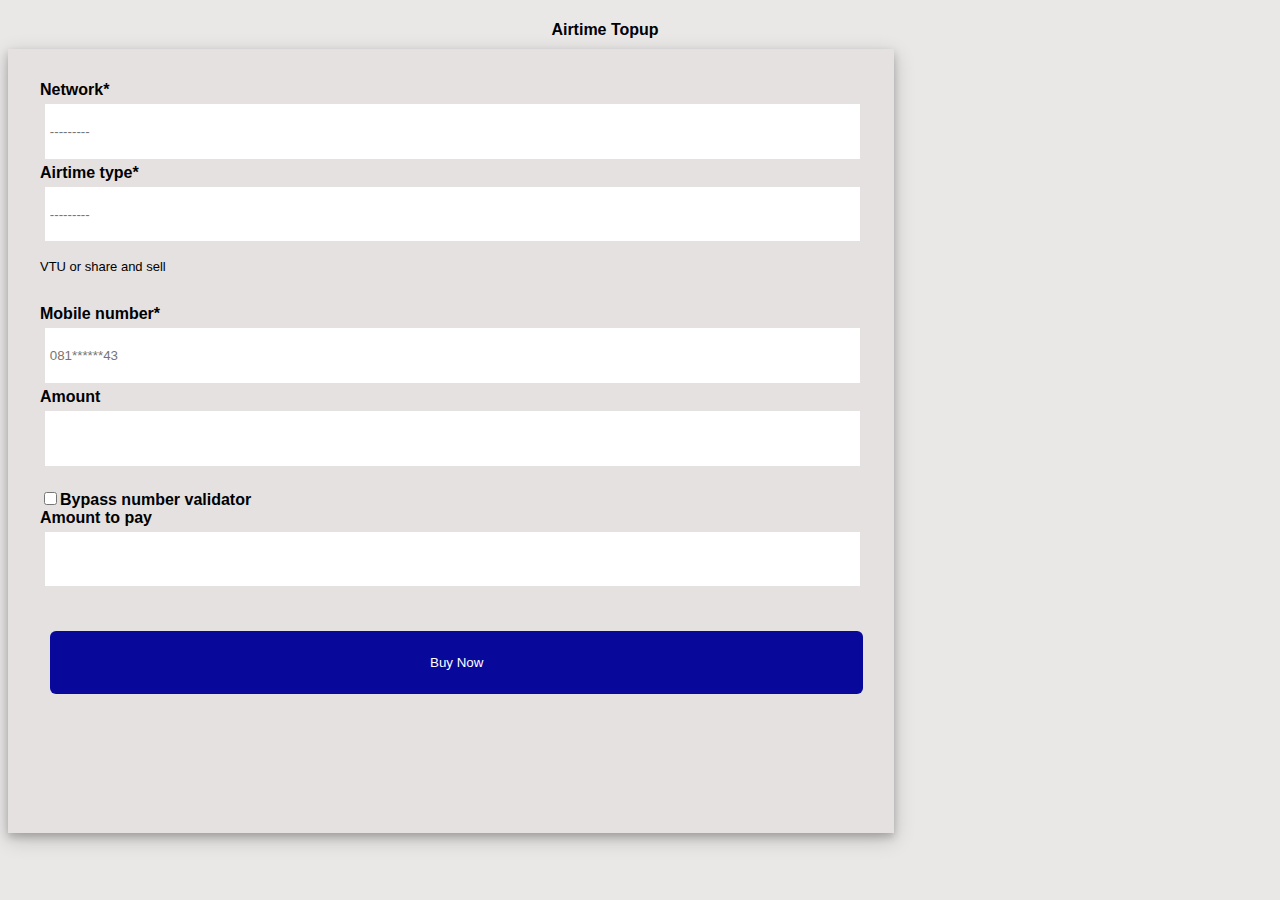
<file: aitime.html>
<!DOCTYPE html>
<html lang="en">
<head>
    <meta charset="UTF-8">
    <meta name="viewport" content="width=device-width, initial-scale=1.0">
    <title>msadata</title>
    <link rel="stylesheet" href="aitime.css">
</head>
<body>
    <h4>Airtime Topup</h4>
    <form>
        <div class="input">
                 Network* <br>
            <input list="network" name="network" placeholder="---------" required>
            <datalist id="network">
                <option value="MTN">
                <option value="Airtel">
                <option value="9mobile">
                <option value="Glo">
            </datalist> <br>
                 Airtime type* <br>
            <input list="data-type" name="data-type" placeholder="---------" required>
            <datalist id="data-type">
                <option value="VTU">
                <option value="share">
                <option value="sell">
            </datalist> <br>
            <p>VTU or share and sell</p> <br>
            <div>
                Mobile number* <br>
                <input type="tel" name="number" placeholder="081******43" maxlength="11" required> <br>
                 Amount <br>
                <input type="number" required> 
            </div>
        </div><br>
        <div class="checkbox">
            <input type="checkbox" required>Bypass number validator
        </div>
       <div class="pay">
        Amount to pay <br>
        <input type="number" required> <br> 
        </div>
        <button><a href="buy now">Buy Now </a></button>


    </form> 
</body>
</html>
</file>
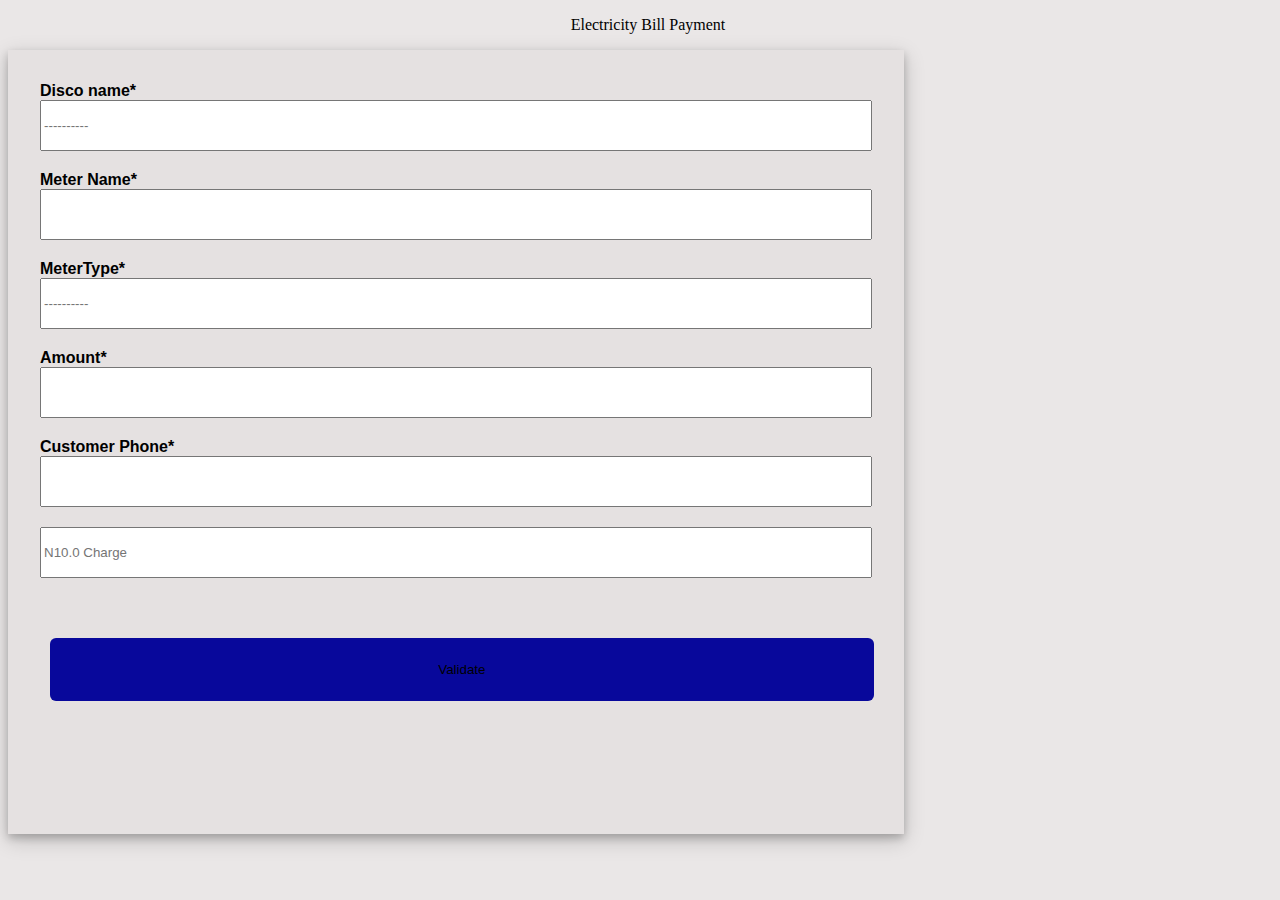
<file: bill.html>
<!DOCTYPE html>
<html lang="en">
<head>
    <meta charset="UTF-8">
    <meta name="viewport" content="width=device-width, initial-scale=1.0">
    <title>Document</title>
    <link rel="stylesheet" href="bill.css">
</head>
<body>
    <p>Electricity Bill Payment</p>
    <form>
    <div class="index">
        <label class="required">Disco name*</label><br>
        <input list="disconame" placeholder="----------">
        <datalist id="disconame">
            <option value="1"></option>
            <option value="1"></option>
            <option value="1"></option>
        </datalist><br>

        <label>Meter Name*</label><br>
        <input type="text"><br>

        <label class="required">MeterType*</label><br>
        <input list="metertype" placeholder="----------">
        <datalist id="metertype">
            <option value="1"></option>
            <option value="1"></option>
            <option value="1"></option>
        </datalist><br>

        <label class="required">Amount*</label><br>
        <input type="text"><br>

        <label class="required">Customer Phone*</label><br>
        <input type="number" maxlength="11"><br>
        
        
        <input type="decimal" placeholder="N10.0 Charge">
        <div class="last">
            <input type="submit" value="Validate">
        </div>
    </div>
   </form>  
</body>
</html>
</file>
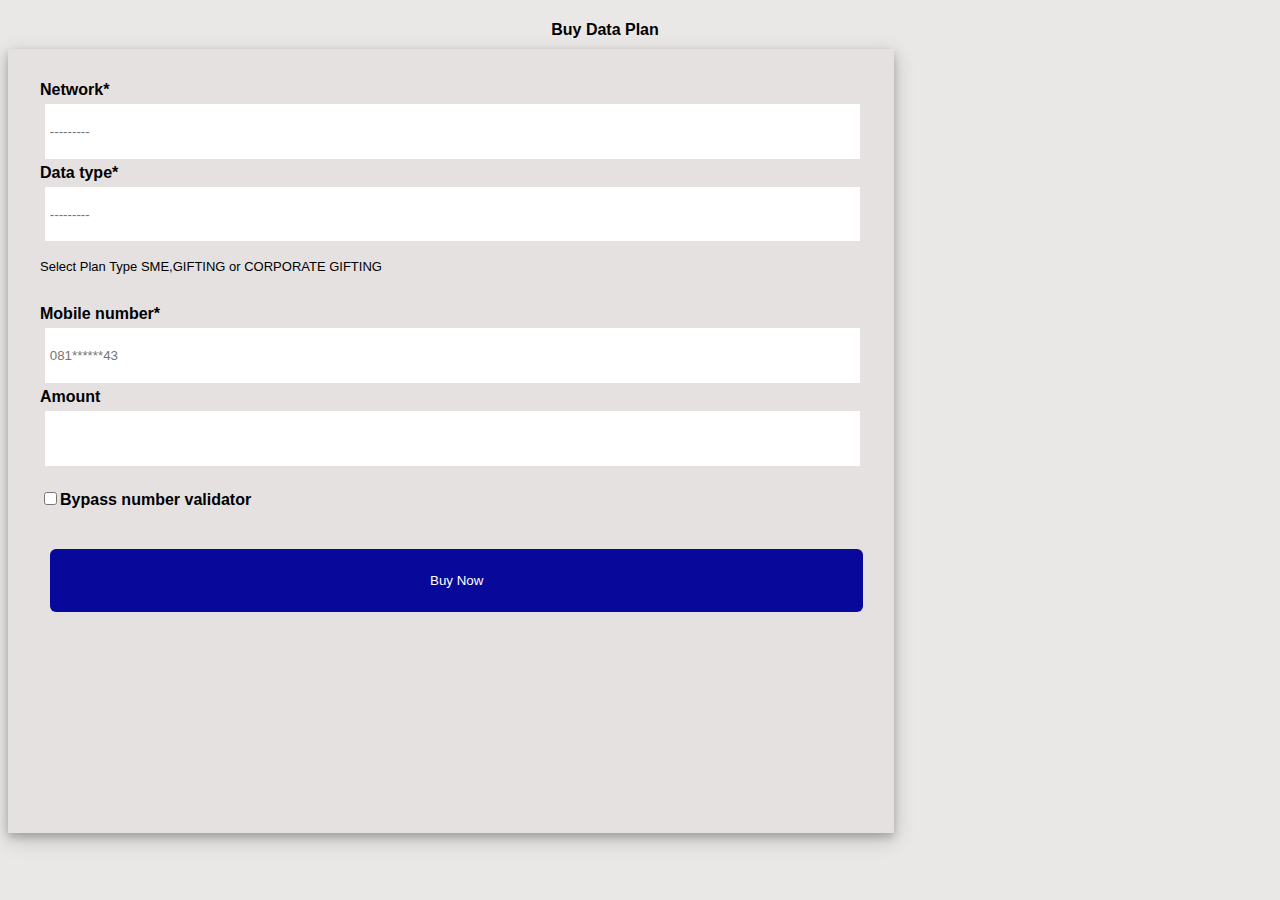
<file: engineer.html>
<!DOCTYPE html>
<html lang="en">
<head>
    <meta charset="UTF-8">
    <meta name="viewport" content="width=device-width, initial-scale=1.0">
    <title>login</title>
    <link rel="stylesheet" href="engineer.css">
</head>
<body>
    <h4>Buy Data Plan</h4>
    <form>
        <div class="input">
                 Network* <br>
            <input list="network" name="network" placeholder="---------" required>
            <datalist id="network">
                <option value="MTN">
                <option value="Airtel">
                <option value="9mobile">
                <option value="Glo">
            </datalist> <br>
                 Data type* <br>
            <input list="data-type" name="data-type" placeholder="---------" required>
            <datalist id="data-type">
                <option value="SME">
                <option value="CORPORATE">
                <option value="GIFTING">
            </datalist> <br>
            <p>Select Plan Type SME,GIFTING or CORPORATE GIFTING</p> <br>
            <div>
                Mobile number* <br>
                <input type="tel" name="number" placeholder="081******43" maxlength="11" required> <br>
                 Amount <br>
                <input type="number" required> 
            </div>
        </div><br>
        <div class="checkbox">
            <input type="checkbox" required>Bypass number validator
        </div>
        <button><a href="buy now">Buy Now </a></button>


    </form>
</body>
</html>
</file>
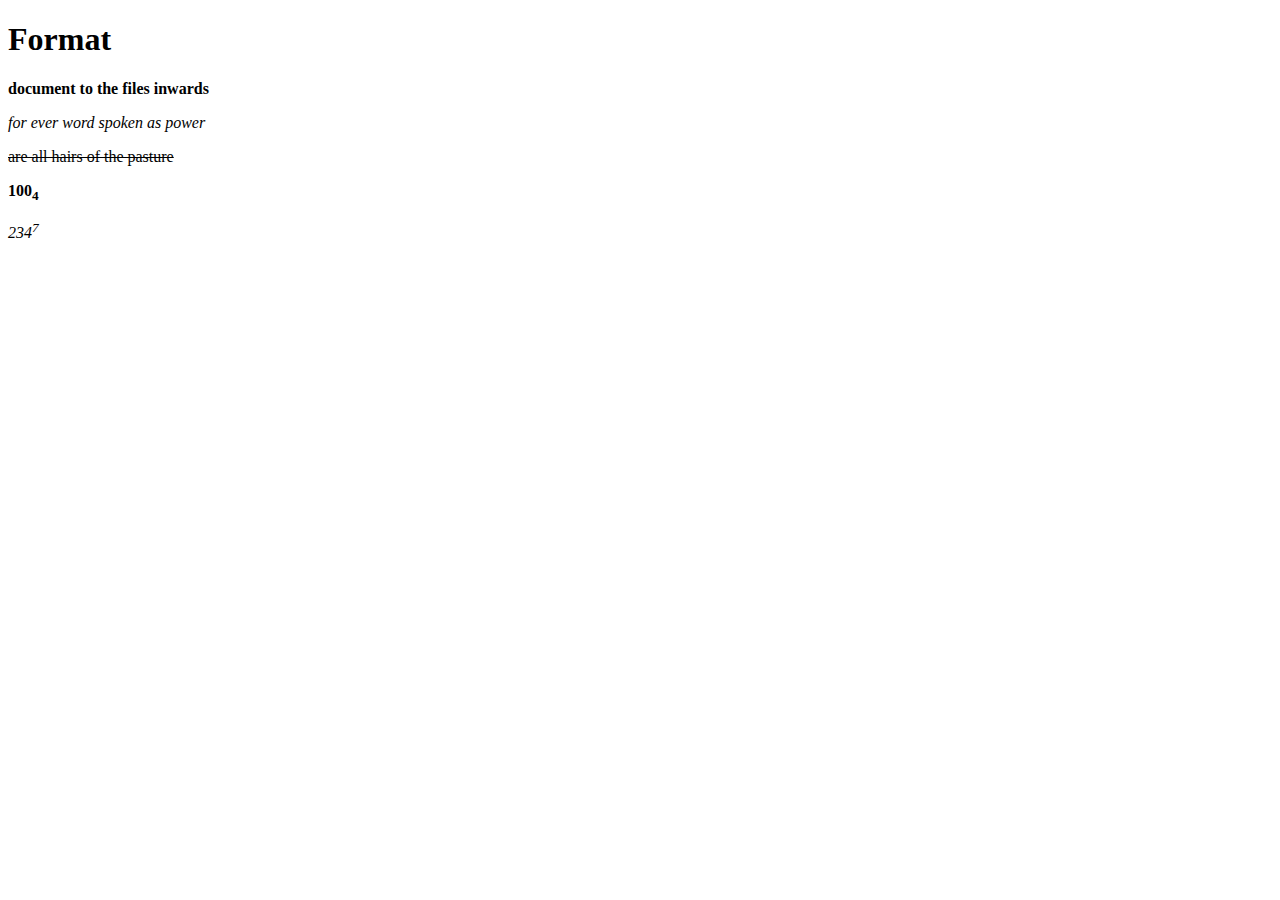
<file: formart.html>
<!DOCTYPE html>
<html lang="en">
<head>
    <meta charset="UTF-8">
    <meta name="viewport" content="width=device-width, initial-scale=1.0">
    <title>Document</title>
</head>
<body>
    <h1>Format</h1>
    <p><b>document to the files inwards</b></p>
    <p><i>for ever word spoken as power</i></p>
    <p><del> are all hairs of the pasture</del></p>
    <p><strong>100<sub>4</sub></strong></p>
    <p><em>234<sup>7</sup></em></p>
</body>
</html>
</file>
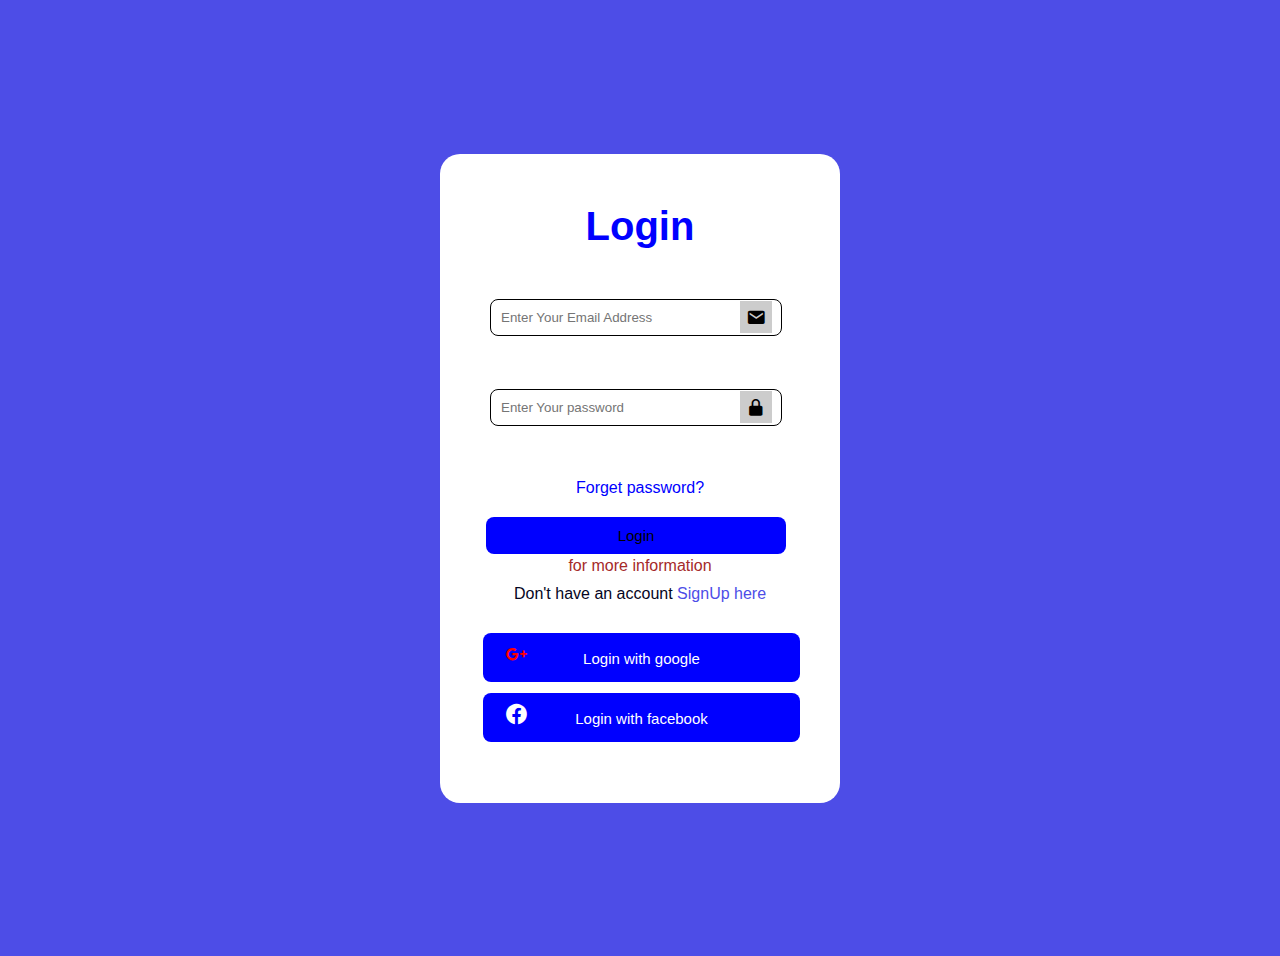
<file: login.html>
<!DOCTYPE html>
<html lang="en">
<head>
    <meta charset="UTF-8">
    <meta name="viewport" content="width=device-width, initial-scale=1.0">
    <title>msadata</title>
    <link rel="stylesheet" href="style.css">
    <link rel="shortcut icon" href="image/msadata.png" type="image/x-icon">
<link href='https://unpkg.com/boxicons@2.1.4/css/boxicons.min.css' rel='stylesheet'></head>
<body>
    <div class="login">
        <h3 style="color: blue;">Login</h3>
        <form>
            <div class="put">
                <div class="input-group">
                    <input type="email" placeholder="Enter Your Email Address">
                   <i style="color: black;margin: -33px 250px;position: relative;top: -38px;background: #ccc;padding: 6px;" class='bx bxs-envelope'></i>
                </div>
                <div class="input-group">
                    <input type="password" placeholder="Enter Your password">
                    <i style="color: black;margin: -33px 250px;position: relative;top: -38px;background: #ccc;padding: 6px;" class='bx bxs-lock-alt'></i>
                </div>
            </div>
            <div class="terms">
               <a href="#" style="color: blue;;" >Forget password?</a>  
            </div>
            <div class="btn">
                <button style="margin-left: -4px;" class="submit-button" type="submit" id="btn">Login</button>
            </div>
        </form>
            <p style="text-align: center; color: brown;margin: 10px;">for more information</p>
            <p style="text-align: center; color: rgb(5, 5, 34);"> Don't have an account <a href="signup.html" style="color: rgb(77, 77, 231);;">SignUp here</a></p>
        <div class="socialmedia">
            <div class="btn">
                <button class="submit-button" id="btn">
                    <i style="color: red;  margin-left: -250px;;" class='bx bxl-google-plus bx-sm'></i>
                        <p style="margin-top: -18px; margin-bottom: 5px;">Login with google</p>
                </button>
            </div>
        </div>
        <div class="socialmedia">
            <div class="btn">
                <button class="submit-button" id="btn">
                    <i style="margin-left: -250px;" class='bx bxl-facebook-circle bx-sm'></i>
                    <p style="margin-top: -18px; margin-bottom: 5px;">Login with facebook</p>
                </button>
            </div>
        </div>    
    </div>
</body>
</html>
</file>
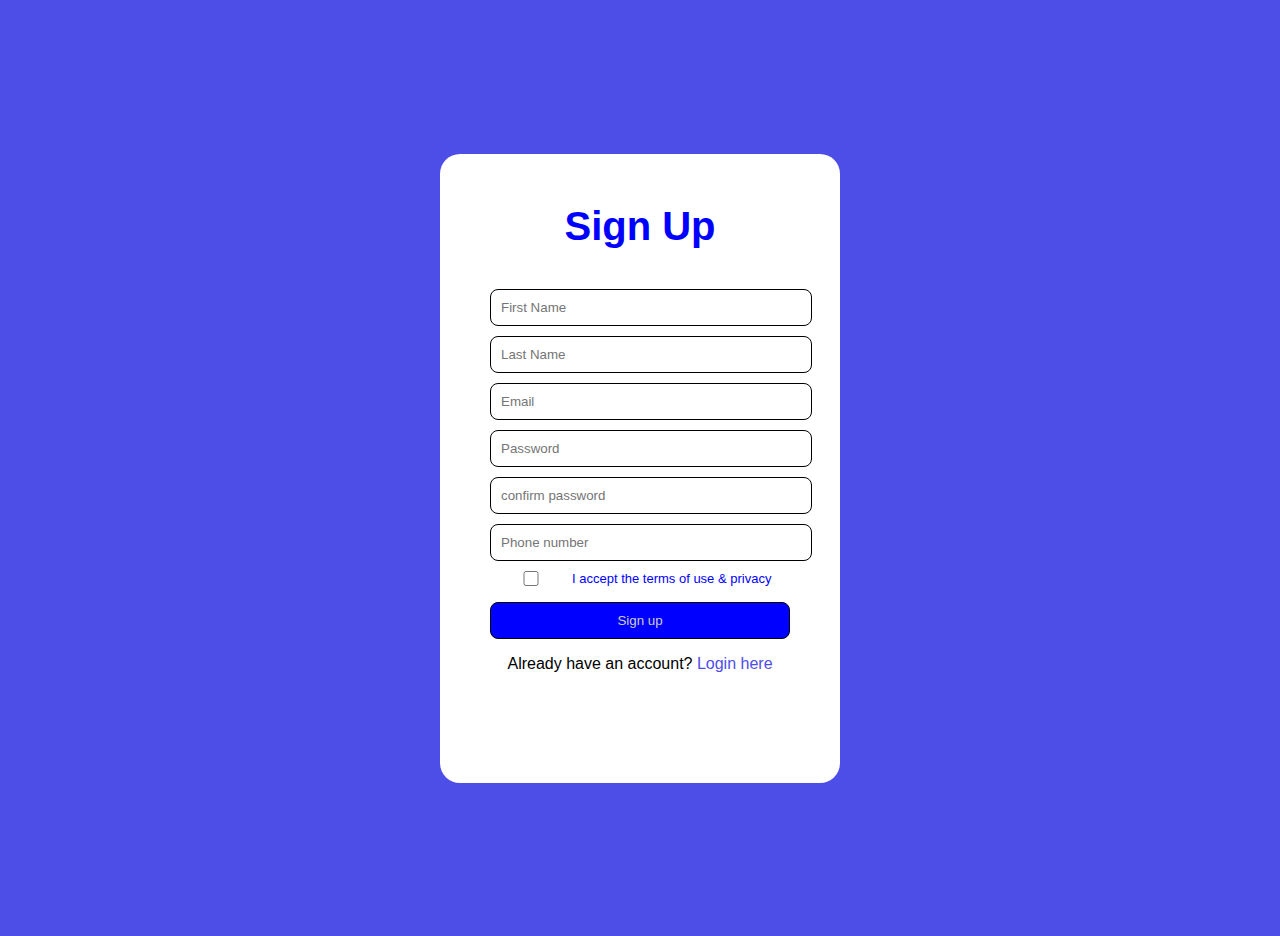
<file: signup.html>
<!DOCTYPE html>
<html lang="en">
<head>
    <meta charset="UTF-8">
    <meta name="viewport" content="width=device-width, initial-scale=1.0">
    <title>Document</title>
    <link rel="stylesheet" href="style.css">
    <link rel="shortcut icon" href="image/msadata.png" type="image/x-icon">
</head>
<body>            
    <div class="SignUp">
        <h2>Sign Up</h2>
         <div class="main">
            <input type="First Name" placeholder="First Name">
            <input type="Last Name" placeholder="Last Name"> 
         </div> 
           <div class="second">
               <input type="Email" placeholder="Email">
            </div>
            <div class="third">
               <input type="Password" placeholder="Password">
           </div>
            <div class="fourth">
               <input type="password" placeholder="confirm password">
            </div>
               <input type="phone number" placeholder="Phone number" >
            <div class="sixth" style="display: flex;width: 100%;font-size: 13px;">
               <input type="checkbox" name="Privacy" style="
               margin: 0px -109px;
             "> I accept the terms of use & privacy<br>
            </div>
          <div class="seventh">
           <input class="Signup" type="button" value="Sign up">
          </div>
          <p style="text-align: center;color: black;"> Already have an account? <a href="login.html" style="color: rgb(77, 77, 231);">Login here</a></p>
          <div class="socialmedia">
            <i style="color: red; size: 300px;" class='bx bxl-google-plus'></i>
            <i style="color: blue;" class='bx bxl-facebook-circle'></i>
          </div>
    </div>     
</body>
</html>
</file>
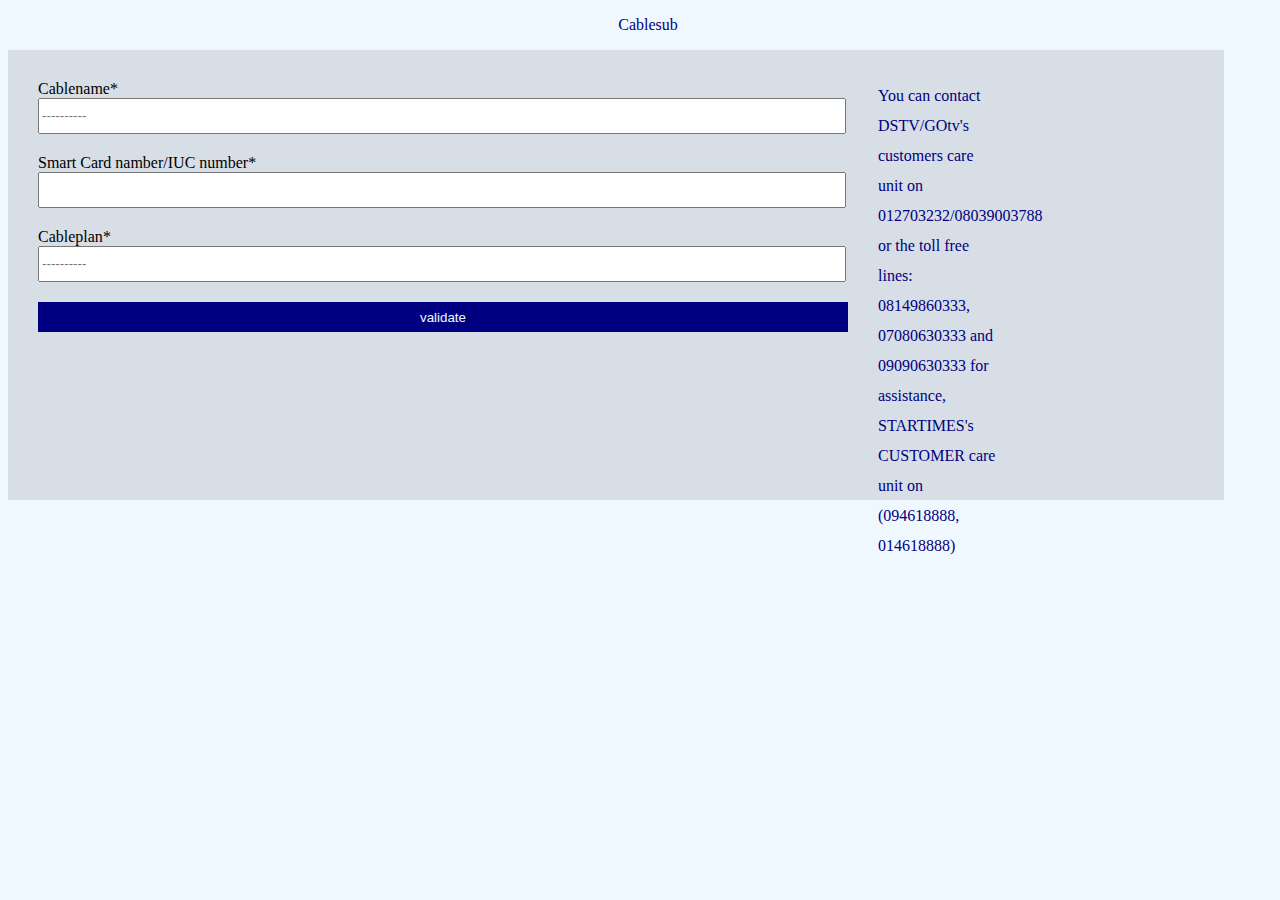
<file: zizi.html>
<!DOCTYPE html>
<html lang="en">
<head>
    <meta charset="UTF-8">
    <meta name="viewport" content="width=device-width, initial-scale=1.0">
    <title>Document</title>
    <link rel="stylesheet" href="zizi.css">
</head>
<body>
    <p class="header">Cablesub</p>
    <div class="container">
        <div class="index">
            <label class="required">Cablename</label><br>
            <input list="cablename" placeholder="----------">
            <datalist id="cablename">
                <option value="1"></option>
                <option value="1"></option>
                <option value="1"></option>
            </datalist><br>

            <label class="required">Smart Card namber/IUC number</label><br>
            <input type="number"><br>
            

            <label class="required">Cableplan</label><br>
            <input list="cableplan" placeholder="----------">
            <datalist id="cableplan">
                <option value="1"></option>
                <option value="1"></option>
                <option value="1"></option>
            </datalist><br>

            <div class="last">
                <input type="submit" value="validate">
            </div>
        </div>
        <div class="note">
            <p>You can contact DSTV/GOtv's customers care unit on 012703232/08039003788 or the toll free lines: 08149860333, 07080630333 and 09090630333 for assistance, STARTIMES's CUSTOMER care unit on (094618888, 014618888)</p>
        </div>
    </div>    
    
</body>
</html>
</file>
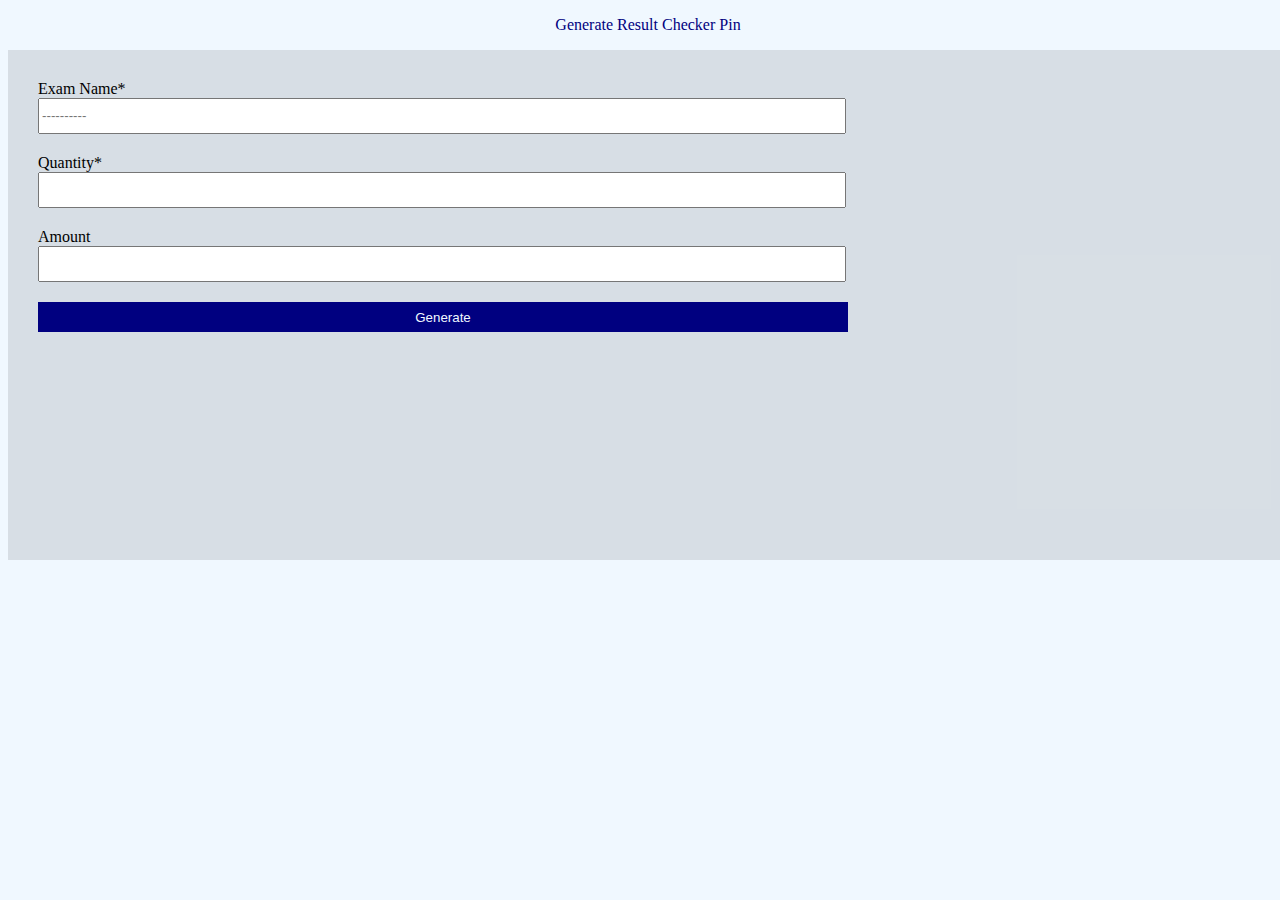
<file: zizi2.html>
<!DOCTYPE html>
<html lang="en">
<head>
    <meta charset="UTF-8">
    <meta name="viewport" content="width=device-width, initial-scale=1.0">
    <title>Document</title>
    <link rel="stylesheet" href="zizi2.css">
</head>
<body>
    <p>Generate Result Checker Pin</p>
    <div class="index">
        <label class="required">Exam Name</label><br>
        <input list="Examname" placeholder="----------">
        <datalist id="Examname">
            <option value="1"></option>
            <option value="1"></option>
            <option value="1"></option>
        </datalist><br>

        <label class="required">Quantity</label><br>
        <input list="quantity">
        <datalist id="quantity">
            <option value="1"></option>
            <option value="1"></option>
            <option value="1"></option>
        </datalist><br>

        <label>Amount</label><br>
        <input type="text"><br>

        <div class="last">
            <input type="submit" value="Generate">
        </div>
    </div>
    
</body>
</html>
</file>
<file: aitime.css>
body{
    background-color: hsla(0, 8%, 88%, 0.74);
}
h4{
    margin-bottom: 10px;
    text-align: center;
    margin-right: 70px;
    font-family: Arial, Helvetica, sans-serif;
}
p{
    font-size: 13px;
    font-weight: 200;
    font-family: Arial, Helvetica, sans-serif;
}
form{
    
    padding: 2rem;
    background-color: hsla(0, 8%, 88%, 0.74);
    font-family: Arial, Helvetica, sans-serif;
    font-weight: 700;
    width: 65%;
    height: 80vh;
    box-shadow:0 4px 8px 0 rgba(0, 0, 0, 0.2), 0 6px 20px 0 rgba(0, 0, 0, 0.19);
}
.input input{
    border: none;
    width:98%;
    height: 5vh;
    margin: 5px;
    padding: 0.3rem;
}
.pay input{
    border: none;
    width:98%;
    height: 5vh;
    margin: 5px;
    padding: 0.3rem;
}
button a{
    color: white;
    text-decoration: none;
}
button{
    margin: 10px;
    margin-top: 40px;
    background-color: rgb(8, 8, 155);
    width: 99%;
    height: 7vh;
    border: none;
    border-radius: 6px;
}
</file>
<file: bill.css>
body{
    width: 100%;
    height: 60vh;
    background-color:hsla(0, 8%, 88%, 0.74);
}
form{
    
    padding: 2rem;
    background-color: hsla(0, 8%, 88%, 0.74);
    font-family: Arial, Helvetica, sans-serif;
    font-weight: 700;
    width: 65%;
    height: 80vh;
    box-shadow:0 4px 8px 0 rgba(0, 0, 0, 0.2), 0 6px 20px 0 rgba(0, 0, 0, 0.19);
}
p{
   text-align: center;
   color: black;
}
.index input{
    width: 99%;
    height: 5vh;
    margin-bottom: 20px;
    
}
.last input{
    margin: 10px;
    margin-top: 40px;
    background-color: rgb(8, 8, 155);
    width: 99%;
    height: 7vh;
    border: none;
    border-radius: 6px;
}
</file>
<file: engineer.css>
body{
    background-color: hsla(0, 8%, 88%, 0.74);
}
h4{
    margin-bottom: 10px;
    text-align: center;
    margin-right: 70px;
    font-family: Arial, Helvetica, sans-serif;
}
p{
    font-size: 13px;
    font-weight: 200;
    font-family: Arial, Helvetica, sans-serif;
}
form{
    
    padding: 2rem;
    background-color: hsla(0, 8%, 88%, 0.74);
    font-family: Arial, Helvetica, sans-serif;
    font-weight: 700;
    width: 65%;
    height: 80vh;
    box-shadow:0 4px 8px 0 rgba(0, 0, 0, 0.2), 0 6px 20px 0 rgba(0, 0, 0, 0.19);
}
.input input{
    border: none;
    width:98%;
    height: 5vh;
    margin: 5px;
    padding: 0.3rem;
}
button a{
    color: white;
    text-decoration: none;
}
button{
    margin: 10px;
    margin-top: 40px;
    background-color: rgb(8, 8, 155);
    width: 99%;
    height: 7vh;
    border: none;
    border-radius: 6px;
}
</file>
<file: style.css>
/* GENERAL STYLES */
*{
    margin: 0;
    padding: 0;
    text-decoration: none;
    color: #fff;
    border: none;
    outline: none;
    
}

body{
    background-color: rgb(77, 77, 231);
    background-size: cover;
    background-position: center;
    font-family:Arial, Helvetica, sans-serif ;
    overflow-x: hidden;
}

h1{
    font-size: 40px;
    text-align: center;
    margin-bottom: 40px;
}
.terms{
    text-align: center;
    margin: 20px;
}

/* FORM */
.login{
    width: 300px;
    background:white;
    margin: 12% auto;
    padding: 50px;
    border-radius: 20px;
    color: #fff !important;
    
}

.login h3{
    text-align: center;
    color:white;
}
.input-group{
    width: 100%;
    margin: 20px 0;    
}

.put{
    width: 90%;
    font-size: 20px;
    margin-top: 50px; 
    
}


input{
    color: #000;
    width: 100%;
    padding: 10px;
    outline: none;
    display: block;
    margin: 10px 0;
    border: 1px solid black;
    border-radius: .5rem;

}

input.submit{
    width: 100px;
    padding: 10px;
    border-radius: 5px;
    background: rgb(255, 255, 255);
    border: none;
    margin: 5% 0 0;
   
    
}
.submit-button {
    margin: 0 2.5rem;
    padding: 10px;
    color: #000;
    background-color: blue;
    width: 100%;
    border-radius:  .5rem; 
    outline: none;
    display: block;
    font-size: 15px;
}

.main input{
    width: 100% !important;
    
}
.sixth{
    color: blue;
}

.seventh input{
position: relative;
width: 100% !important;
margin: 1rem auto;
background-color: blue;
border: none;
color:#ccc ;
}

.SignUp{ 
    width: 300px;
    background:white;
    margin: 12% auto;
    padding: 50px;
    border-radius: 20px;
    color: #fff !important;
}

.SignUp input {
    border-radius: .5rem;
    border: 1px solid black;
   
}

h2{
    font-size: 40px;
    text-align: center;
    margin-bottom: 40px;
    color: blue;
}
h3{
    font-size: 40px;
    text-align: center;
    margin-bottom: 40px;
    color: blue;
}
.checkbox{
    display: flex;
    gap: 100px;
}

.rme{
    text-wrap: nowrap;
   
}
.sbtbtn{
    display: flex;
    margin: 10px;
    width: 100%;
}
/* social media*/
.socialmedia{
    justify-content: center;
    text-align: center;
    display: flex;
    gap: 30px;
    margin: 30px;
    margin-left: -47px;
  
}
.btn{
    width: 100%;
    height: 30px;
    size: 20px;
}
#btn{
    width: 100%;
    cursor: pointer;
}
</file>
<file: zizi.css>
body{
    width: 100%;
    height: 60vh;
    background-color: aliceblue;
    overflow: hidden;
}
.header{
   text-align: center;
   color: navy;
}
.container{
    display: flex;
    width: 95%;
    height: 50vh;
    background-color: rgba(0, 0, 0, 0.1);
}

.index{
    
    justify-content: center;
    align-items: center; 
    padding: 30px;
}

.index input{
    width: 800px;
    height: 30px;
    margin-bottom: 20px;
}
.required::after{
    content: '*';
    color: black;
}

.last input{
    width: 810px;
    height: 30px;
    background-color: navy;
    color: aliceblue;
    border: none;
}
.note p{
    width: 35%;
    height: 30vh;
    padding-top: 15px;
    line-height: 30px;
    font-weight: 500;
    color: navy;
}
</file>
<file: zizi2.css>
body{
    width: 100%;
    height: 60vh;
    background-color: aliceblue;
    overflow: hidden;
}
p{
   text-align: center;
   color: navy;
}

.index{
    width: 95%;
    height: 50vh;
    background-color: rgba(0, 0, 0, 0.1);
    justify-content: center;
    align-items: center;
    padding: 30px;
}

.index input{
    width: 800px;
    height: 30px;
    margin-bottom: 20px;
}
.required::after{
    content: '*';
    color: black;
}

.last input{
    width: 810px;
    height: 30px;
    background-color: navy;
    color: aliceblue;
    border: none;
}
</file>
